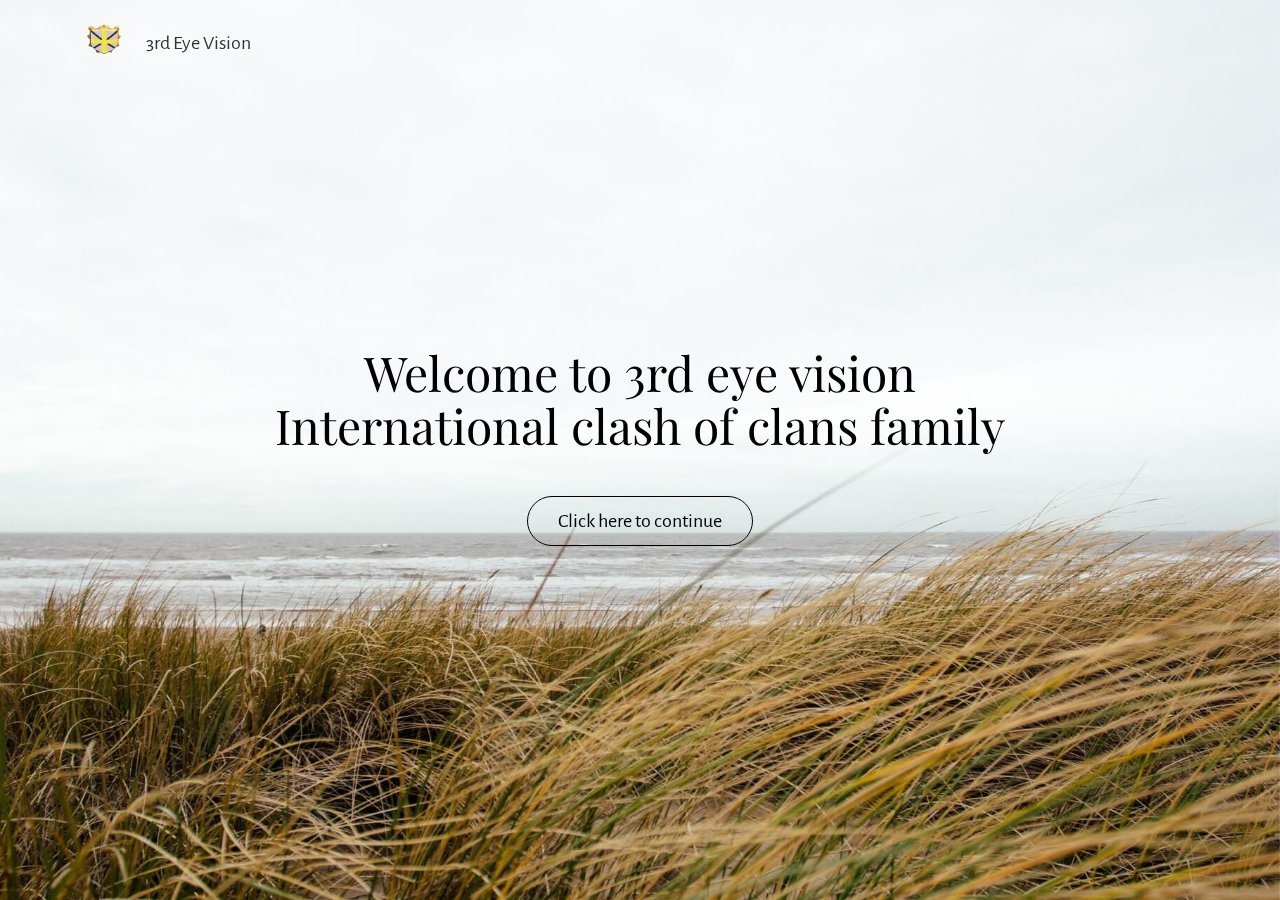
<file: index.html>
<!DOCTYPE html>
<html>
<head>
  <meta charset="UTF-8">
  <meta http-equiv="X-UA-Compatible" content="IE=edge">
  <meta name="viewport" content="width=device-width, initial-scale=1">
  <link rel="shortcut icon" href="assets/images/vision-shield-1-kopio-128x128-66-128x128-13.png" type="image/x-icon">
  <meta name="description" content="">
  <title>Welcome to 3rd Eye Vision</title>
  <link rel="stylesheet" href="https://fonts.googleapis.com/css?family=Playfair+Display:400,700&subset=latin,cyrillic">
  <link rel="stylesheet" href="https://fonts.googleapis.com/css?family=Alegreya+Sans:400,700&subset=latin,vietnamese,latin-ext">
  <link rel="stylesheet" href="assets/tether/tether.min.css">
  <link rel="stylesheet" href="assets/bootstrap/css/bootstrap.min.css">
  <link rel="stylesheet" href="assets/font-awesome/css/font-awesome.min.css">
  <link rel="stylesheet" href="assets/puritym/css/style.css">
  <link rel="stylesheet" href="assets/mobirise/css/mbr-additional.css" type="text/css">
  
  
  
</head>
<body>
<nav class="navbar navbar-light mbr-navbar navbar-fixed-top navbar-transparent" id="ext_menu-0">
    <div class="container">
        <button class="navbar-toggler pull-right hidden-md-up" type="button" data-toggle="collapse" data-target="#exCollapsingNavbar2">
            ☰
        </button>
        <div class="clearfix"></div>
        <div class="collapse navbar-toggleable-sm" id="exCollapsingNavbar2">
            <span class="navbar-logo"><a href="index.html"><img src="assets/images/vision-shield-1-kopio-128x128-66-128x128-13.png" alt="3RD EYE VISION" title="3RD EYE VISION"></a></span>
            <span><a class="navbar-brand" href="index.html">3rd Eye Vision</a></span>

            

            <ul class="nav navbar-nav pull-xs-right"><li class="nav-item"><a class="nav-link" href="https://mobirise.com"></a></li></ul>
        </div>
    </div>
</nav>

<section class="mbr-section mbr-section-full mbr-parallax-background mbr-after-navbar" id="header1-0" style="background-image: url(assets/images/photo-1.jpg);">
    <div class="mbr-table-cell">
        
        <div class="container">
            <div class="row">
                <div class="col-md-8 col-md-offset-2 text-xs-center">

                    <h1 class="mbr-section-title display-1">Welcome to 3rd eye vision<br>International clash of clans family</h1>
                    
                    <div class="mbr-buttons--center"><a class="btn btn-lg btn-secondary-outline" href="mainpage.html">Click here to continue</a> </div>
                </div>
            </div>
        </div>
        
    </div>
</section>


  <script src="assets/web/assets/jquery/jquery.min.js"></script>
  <script src="assets/tether/tether.min.js"></script>
  <script src="assets/bootstrap/js/bootstrap.min.js"></script>
  <script src="assets/smooth-scroll/SmoothScroll.js"></script>
  <script src="assets/jarallax/jarallax.js"></script>
  <script src="assets/puritym/js/script.js"></script>
  
  
</body>
</html>
</file>
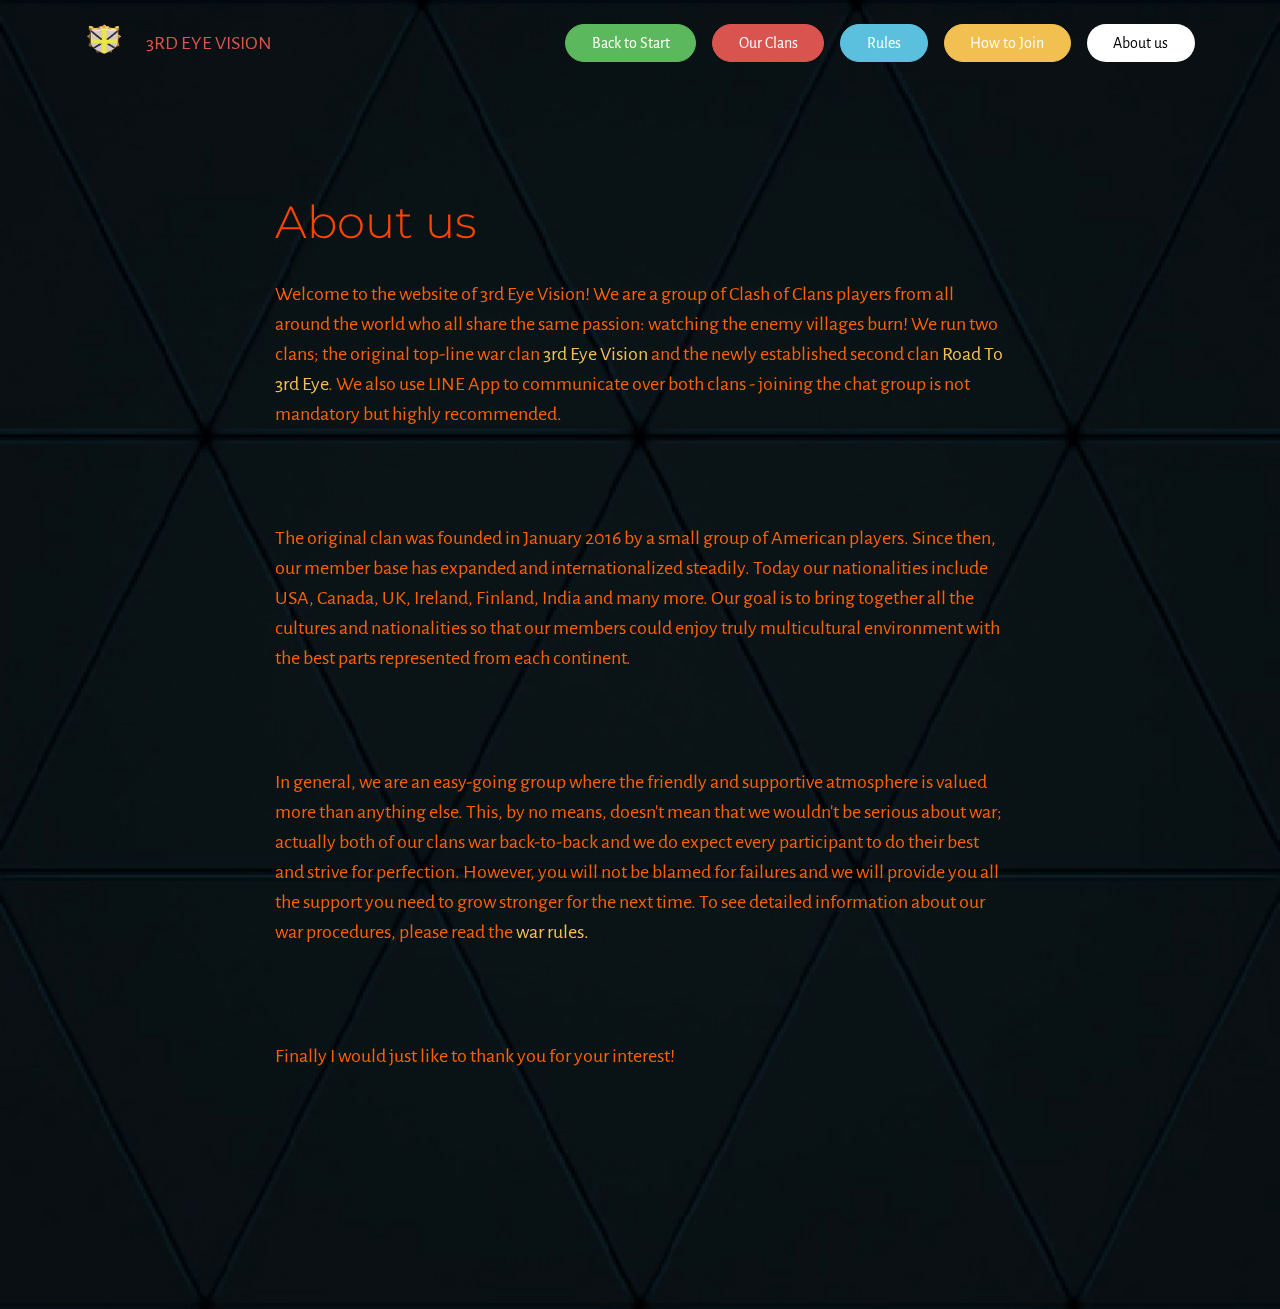
<file: about.html>
<!DOCTYPE html>
<html>
<head>
  <meta charset="UTF-8">
  <meta http-equiv="X-UA-Compatible" content="IE=edge">
  <meta name="viewport" content="width=device-width, initial-scale=1">
  <link rel="shortcut icon" href="assets/images/vision-shield-1-kopio-128x128-66-128x128-13.png" type="image/x-icon">
  <meta name="description" content="">
  <title>About Us</title>
  <link rel="stylesheet" href="https://fonts.googleapis.com/css?family=Playfair+Display:400,700&subset=latin,cyrillic">
  <link rel="stylesheet" href="https://fonts.googleapis.com/css?family=Alegreya+Sans:400,700&subset=latin,vietnamese,latin-ext">
  <link rel="stylesheet" href="assets/tether/tether.min.css">
  <link rel="stylesheet" href="assets/bootstrap/css/bootstrap.min.css">
  <link rel="stylesheet" href="assets/font-awesome/css/font-awesome.min.css">
  <link rel="stylesheet" href="assets/puritym/css/style.css">
  <link rel="stylesheet" href="assets/mobirise/css/mbr-additional.css" type="text/css">
  
  
  
</head>
<body>
<nav class="navbar navbar-light mbr-navbar navbar-fixed-top navbar-transparent" id="menu-0">
    <div class="container">
        <button class="navbar-toggler pull-right hidden-md-up" type="button" data-toggle="collapse" data-target="#exCollapsingNavbar2">
            ☰
        </button>
        <div class="clearfix"></div>
        <div class="collapse navbar-toggleable-sm" id="exCollapsingNavbar2">
            <span class="navbar-logo"><a href="index.html"><img src="assets/images/vision-shield-1-kopio-128x128-66.png" alt="3RD EYE VISION" title="3RD EYE VISION"></a></span>
            <span><a class="navbar-brand text-danger" href="index.html">3RD EYE VISION</a></span>

            <ul class="nav navbar-nav pull-xs-right"><li class="nav-item"><a class="btn btn-success" href="mainpage.html">Back to Start</a></li> <li class="nav-item"><a class="btn btn-danger" href="Ourclans.html">Our Clans</a></li> <li class="nav-item"><a class="btn btn-info" href="war rules.html">Rules</a></li> <li class="nav-item"><a class="btn btn-warning" href="joining.html">How to Join</a></li> <li class="nav-item"><a class="btn btn-white" href="about.html">About us</a></li></ul>

            <ul class="nav navbar-nav pull-xs-right"><li class="nav-item"><a class="nav-link" href="https://mobirise.com"></a></li>  </ul>
        </div>
    </div>
</nav>

<section class="mbr-section mbr-parallax-background mbr-after-navbar" id="msg-box3-0" style="background-image: url(assets/images/mobilewallpaper1-kopio-2000x859-1-2000x859-74.png);">
    
    <div class="container">
        <div class="row text-xs-center">
            <div class="col-sm-8 col-sm-offset-2">
                <h2 class="mbr-section-title display-3">About us</h2>
                

                <div class="lead"><p>Welcome to the website of 3rd Eye Vision! We are a group of Clash of Clans players from all around the world who all share the same passion: watching the enemy villages burn! We run two clans; the original top-line war clan <a href="https://clashofclans.com/clans/clan?clanTag=9C8VL099">3rd Eye Vision</a> and the newly established second clan <a href="https://clashofclans.com/clans/clan?clanTag=R8RRPLG9">Road To 3rd Eye</a>. We also use LINE App to communicate over both clans - joining the chat group is not mandatory but highly recommended.&nbsp;</p><p>​</p><p>The original clan was founded in January 2016 by a small group of American players. Since then, our member base has expanded and internationalized steadily. Today our nationalities include USA, Canada, UK, Ireland, Finland, India and many more. Our goal is to bring together all the cultures and nationalities so that our members could enjoy truly multicultural environment with the best parts represented from each continent.</p><p>​</p><p>In general, we are an easy-going group where the friendly and supportive atmosphere is valued more than anything else. This, by no means, doesn't mean that we wouldn't be serious about war; actually both of our clans war back-to-back and we do expect every participant to do their best and strive for perfection. However, you will not be blamed for failures and we will provide you all the support you need to grow stronger for the next time. To see detailed information about our war procedures, please read the <a href="war rules.html">war rules.</a></p><p>​</p><p>Finally I would just like to thank you for your interest!</p><p><br></p></div>
                
            </div>
        </div>
    </div>
</section>


  <script src="assets/web/assets/jquery/jquery.min.js"></script>
  <script src="assets/tether/tether.min.js"></script>
  <script src="assets/bootstrap/js/bootstrap.min.js"></script>
  <script src="assets/smooth-scroll/SmoothScroll.js"></script>
  <script src="assets/jarallax/jarallax.js"></script>
  <script src="assets/puritym/js/script.js"></script>
  
  
</body>
</html>
</file>
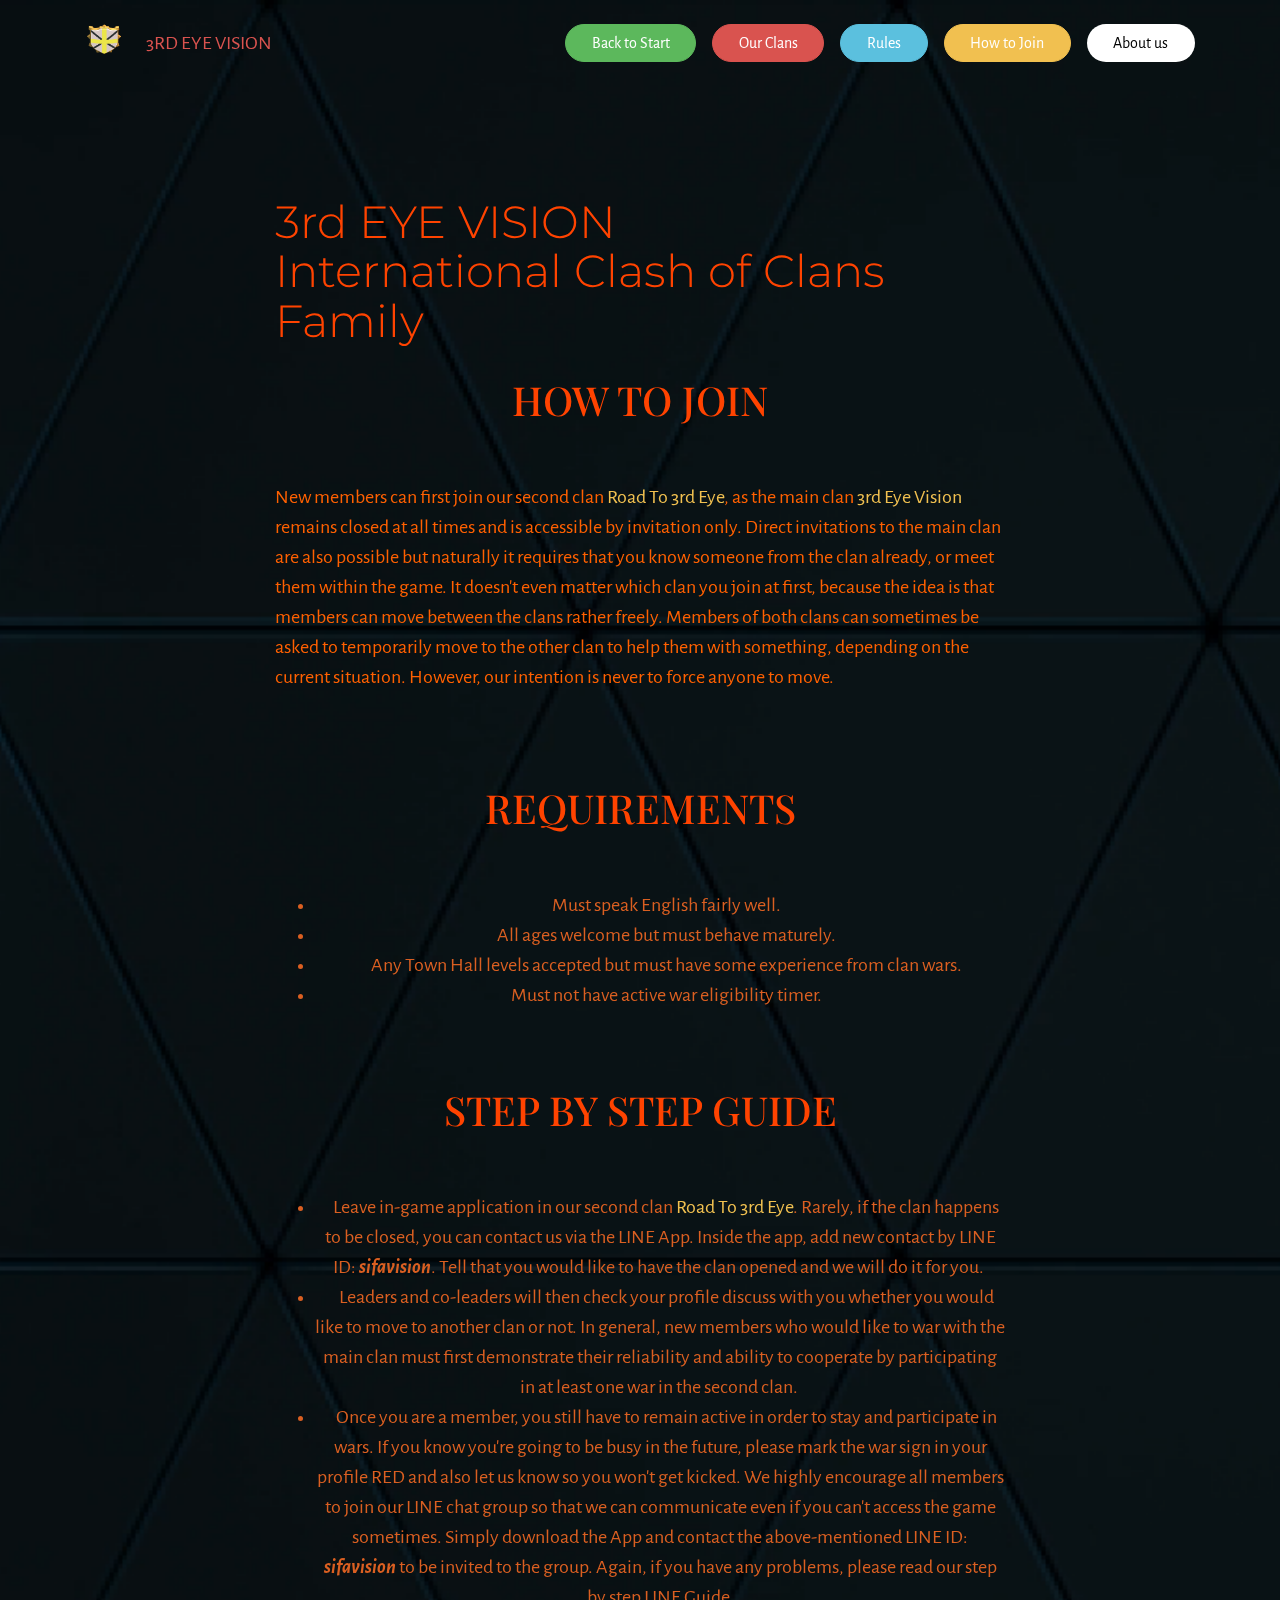
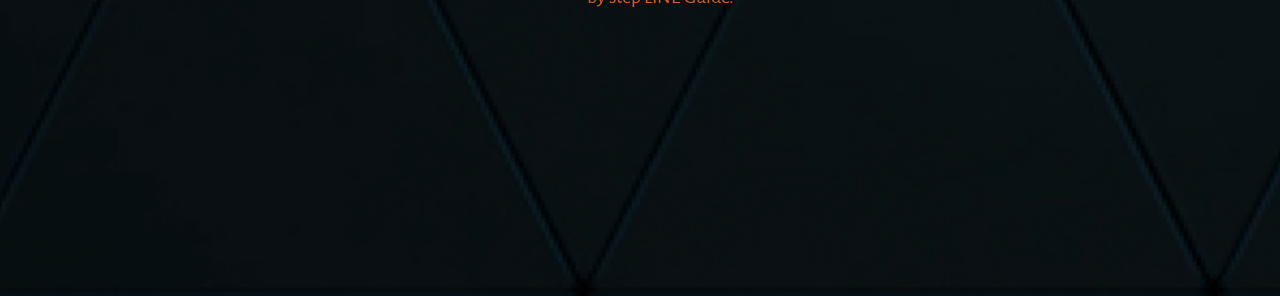
<file: joining.html>
<!DOCTYPE html>
<html>
<head>
  <meta charset="UTF-8">
  <meta http-equiv="X-UA-Compatible" content="IE=edge">
  <meta name="viewport" content="width=device-width, initial-scale=1">
  <link rel="shortcut icon" href="assets/images/vision-shield-1-kopio-128x128-66-128x128-13.png" type="image/x-icon">
  <meta name="description" content="">
  <title>How to join</title>
  <link rel="stylesheet" href="https://fonts.googleapis.com/css?family=Playfair+Display:400,700&subset=latin,cyrillic">
  <link rel="stylesheet" href="https://fonts.googleapis.com/css?family=Alegreya+Sans:400,700&subset=latin,vietnamese,latin-ext">
  <link rel="stylesheet" href="assets/tether/tether.min.css">
  <link rel="stylesheet" href="assets/bootstrap/css/bootstrap.min.css">
  <link rel="stylesheet" href="assets/font-awesome/css/font-awesome.min.css">
  <link rel="stylesheet" href="assets/puritym/css/style.css">
  <link rel="stylesheet" href="assets/mobirise/css/mbr-additional.css" type="text/css">
  
  
  
</head>
<body>
<nav class="navbar navbar-light mbr-navbar navbar-fixed-top navbar-transparent" id="menu-0">
    <div class="container">
        <button class="navbar-toggler pull-right hidden-md-up" type="button" data-toggle="collapse" data-target="#exCollapsingNavbar2">
            ☰
        </button>
        <div class="clearfix"></div>
        <div class="collapse navbar-toggleable-sm" id="exCollapsingNavbar2">
            <span class="navbar-logo"><a href="index.html"><img src="assets/images/vision-shield-1-kopio-128x128-66.png" alt="3RD EYE VISION" title="3RD EYE VISION"></a></span>
            <span><a class="navbar-brand text-danger" href="index.html">3RD EYE VISION</a></span>

            <ul class="nav navbar-nav pull-xs-right"><li class="nav-item"><a class="btn btn-success" href="mainpage.html">Back to Start</a></li> <li class="nav-item"><a class="btn btn-danger" href="Ourclans.html">Our Clans</a></li> <li class="nav-item"><a class="btn btn-info" href="war rules.html">Rules</a></li> <li class="nav-item"><a class="btn btn-warning" href="joining.html">How to Join</a></li> <li class="nav-item"><a class="btn btn-white" href="about.html">About us</a></li></ul>

            <ul class="nav navbar-nav pull-xs-right"><li class="nav-item"><a class="nav-link" href="https://mobirise.com"></a></li>  </ul>
        </div>
    </div>
</nav>

<section class="mbr-section mbr-parallax-background mbr-after-navbar" id="msg-box3-0" style="background-image: url(assets/images/mobilewallpaper2-kopio-2000x879-21.png);">
    
    <div class="container">
        <div class="row text-xs-center">
            <div class="col-sm-8 col-sm-offset-2">
                <h2 class="mbr-section-title display-3">3rd EYE VISION&nbsp;<br>International Clash of Clans Family</h2>
                

                <div class="lead"><h1>HOW TO JOIN</h1><h1><strong><br></strong></h1><p>New members can first join our second clan <a href="https://clashofclans.com/clans/clan?clanTag=R8RRPLG9">Road To 3rd Eye</a>, as the main clan<a href="https://clashofclans.com/clans/clan?clanTag=9C8VL099"> 3rd Eye Vision</a> remains closed at all times and is accessible by invitation only. Direct invitations to the main clan are also possible but naturally it requires that you know someone from the clan already, or meet them within the game. It doesn't even matter which clan you join at first, because the idea is that members can move between the clans rather freely. Members of both clans can sometimes be asked to temporarily move to the other clan to help them with something, depending on the current situation. However, our intention is never to force anyone to move.</p><p>​</p><h1>REQUIREMENTS</h1><h1><br></h1><ul><li>&nbsp; &nbsp; Must speak English fairly well.</li><li>&nbsp; &nbsp; All ages welcome but must behave maturely.</li><li>&nbsp; &nbsp; Any Town Hall levels accepted but must have some experience from clan wars.</li><li>&nbsp; &nbsp; Must not have active war eligibility timer.</li></ul><p><br></p><h1>STEP BY STEP GUIDE</h1><h1><br></h1><ul><li>&nbsp; &nbsp; Leave in-game application in our second clan <a href="https://clashofclans.com/clans/clan?clanTag=R8RRPLG9">Road To 3rd Eye</a>. Rarely, if the clan happens to be closed, you can contact us via the LINE App. Inside the app, add new contact by LINE ID: <em><strong>sifavision</strong></em>. Tell that you would like to have the clan opened and we will do it for you.&nbsp;</li><li>&nbsp; &nbsp; Leaders and co-leaders will then check your profile discuss with you whether you would like to move to another clan or not. In general, new members who would like to war with the main clan must first demonstrate their reliability and ability to cooperate by participating in at least one war in the second clan.&nbsp;</li><li>&nbsp; &nbsp; Once you are a member, you still have to remain active in order to stay and participate in wars. If you know you're going to be busy in the future, please mark the war sign in your profile RED and also let us know so you won't get kicked. We highly encourage all members to join our LINE chat group so that we can communicate even if you can't access the game sometimes. Simply download the App and contact the above-mentioned LINE ID: <strong><em>sifavision</em></strong> to be invited to the group. Again, if you have any problems, please read our step by step LINE Guide.</li></ul><p><br></p><p><br></p></div>
                
            </div>
        </div>
    </div>
</section>


  <script src="assets/web/assets/jquery/jquery.min.js"></script>
  <script src="assets/tether/tether.min.js"></script>
  <script src="assets/bootstrap/js/bootstrap.min.js"></script>
  <script src="assets/smooth-scroll/SmoothScroll.js"></script>
  <script src="assets/jarallax/jarallax.js"></script>
  <script src="assets/puritym/js/script.js"></script>
  
  
</body>
</html>
</file>
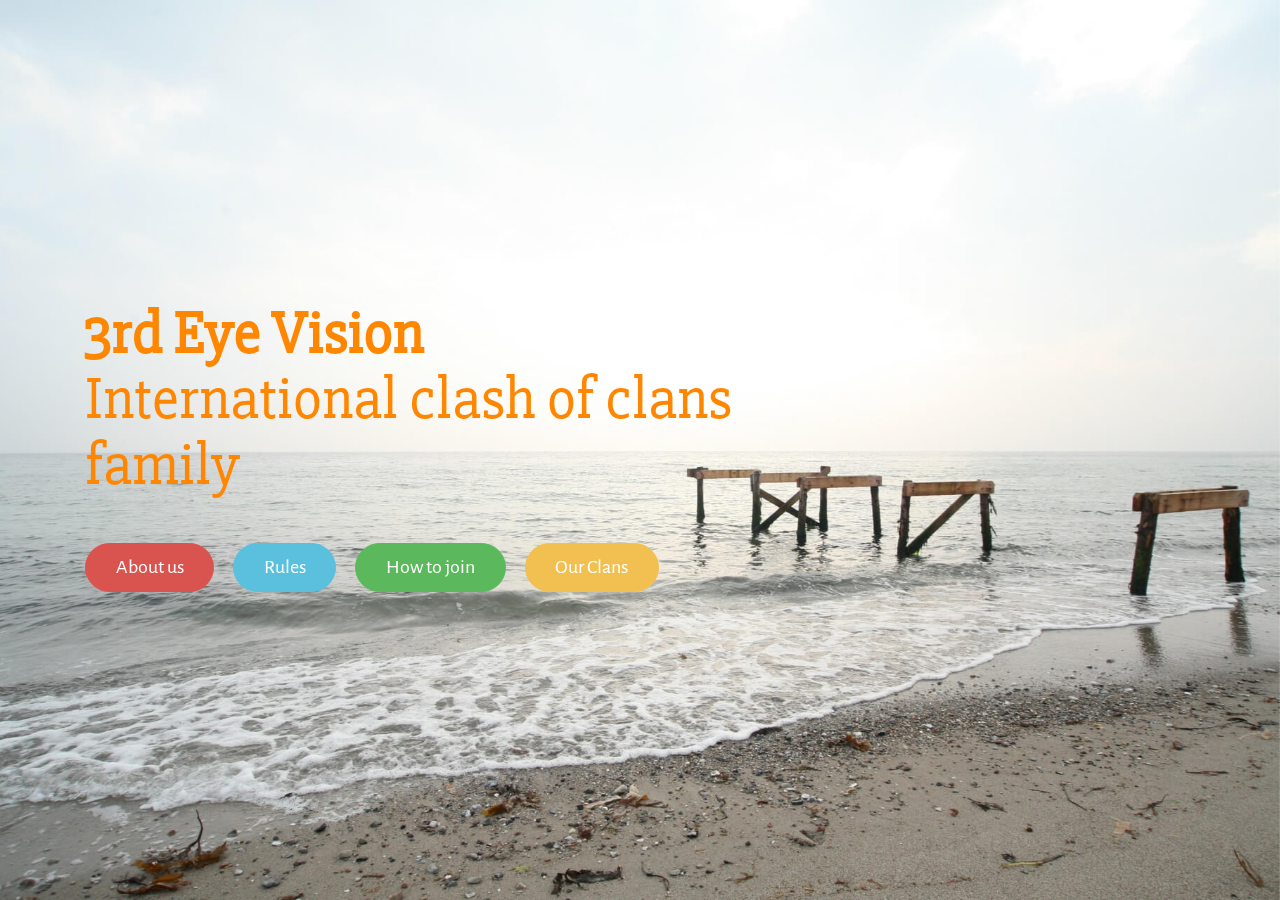
<file: mainpage.html>
<!DOCTYPE html>
<html>
<head>
  <meta charset="UTF-8">
  <meta http-equiv="X-UA-Compatible" content="IE=edge">
  <meta name="viewport" content="width=device-width, initial-scale=1">
  <link rel="shortcut icon" href="assets/images/vision-shield-1-kopio-128x128-66-128x128-13.png" type="image/x-icon">
  <meta name="description" content="">
  <title>Home</title>
  <link rel="stylesheet" href="https://fonts.googleapis.com/css?family=Playfair+Display:400,700&subset=latin,cyrillic">
  <link rel="stylesheet" href="https://fonts.googleapis.com/css?family=Alegreya+Sans:400,700&subset=latin,vietnamese,latin-ext">
  <link rel="stylesheet" href="assets/tether/tether.min.css">
  <link rel="stylesheet" href="assets/bootstrap/css/bootstrap.min.css">
  <link rel="stylesheet" href="assets/font-awesome/css/font-awesome.min.css">
  <link rel="stylesheet" href="assets/puritym/css/style.css">
  <link rel="stylesheet" href="assets/mobirise/css/mbr-additional.css" type="text/css">
  
  
  
</head>
<body>
<section class="mbr-section mbr-section-full mbr-parallax-background" id="header4-0" style="background-image: url(assets/images/photo-2.jpg);">
    <div class="mbr-table-cell">
        
        <div class="container">
            <div class="row">
                <div class="col-md-8">

                    <h1 class="mbr-section-title display-1"><strong>3rd Eye Vision</strong><br>International clash of clans family</h1>
                    
                    <div class="mbr-buttons--left"><a class="btn btn-lg btn-danger" href="about.html">About us</a> <a class="btn btn-lg btn-info" href="war rules.html">Rules</a> <a class="btn btn-lg btn-success" href="joining.html">How to join</a> <a class="btn btn-lg btn-warning" href="Ourclans.html">Our Clans</a>  </div>
                </div>
            </div>
        </div>
        
    </div>
</section>


  <script src="assets/web/assets/jquery/jquery.min.js"></script>
  <script src="assets/tether/tether.min.js"></script>
  <script src="assets/bootstrap/js/bootstrap.min.js"></script>
  <script src="assets/smooth-scroll/SmoothScroll.js"></script>
  <script src="assets/jarallax/jarallax.js"></script>
  <script src="assets/puritym/js/script.js"></script>
  
  
</body>
</html>
</file>
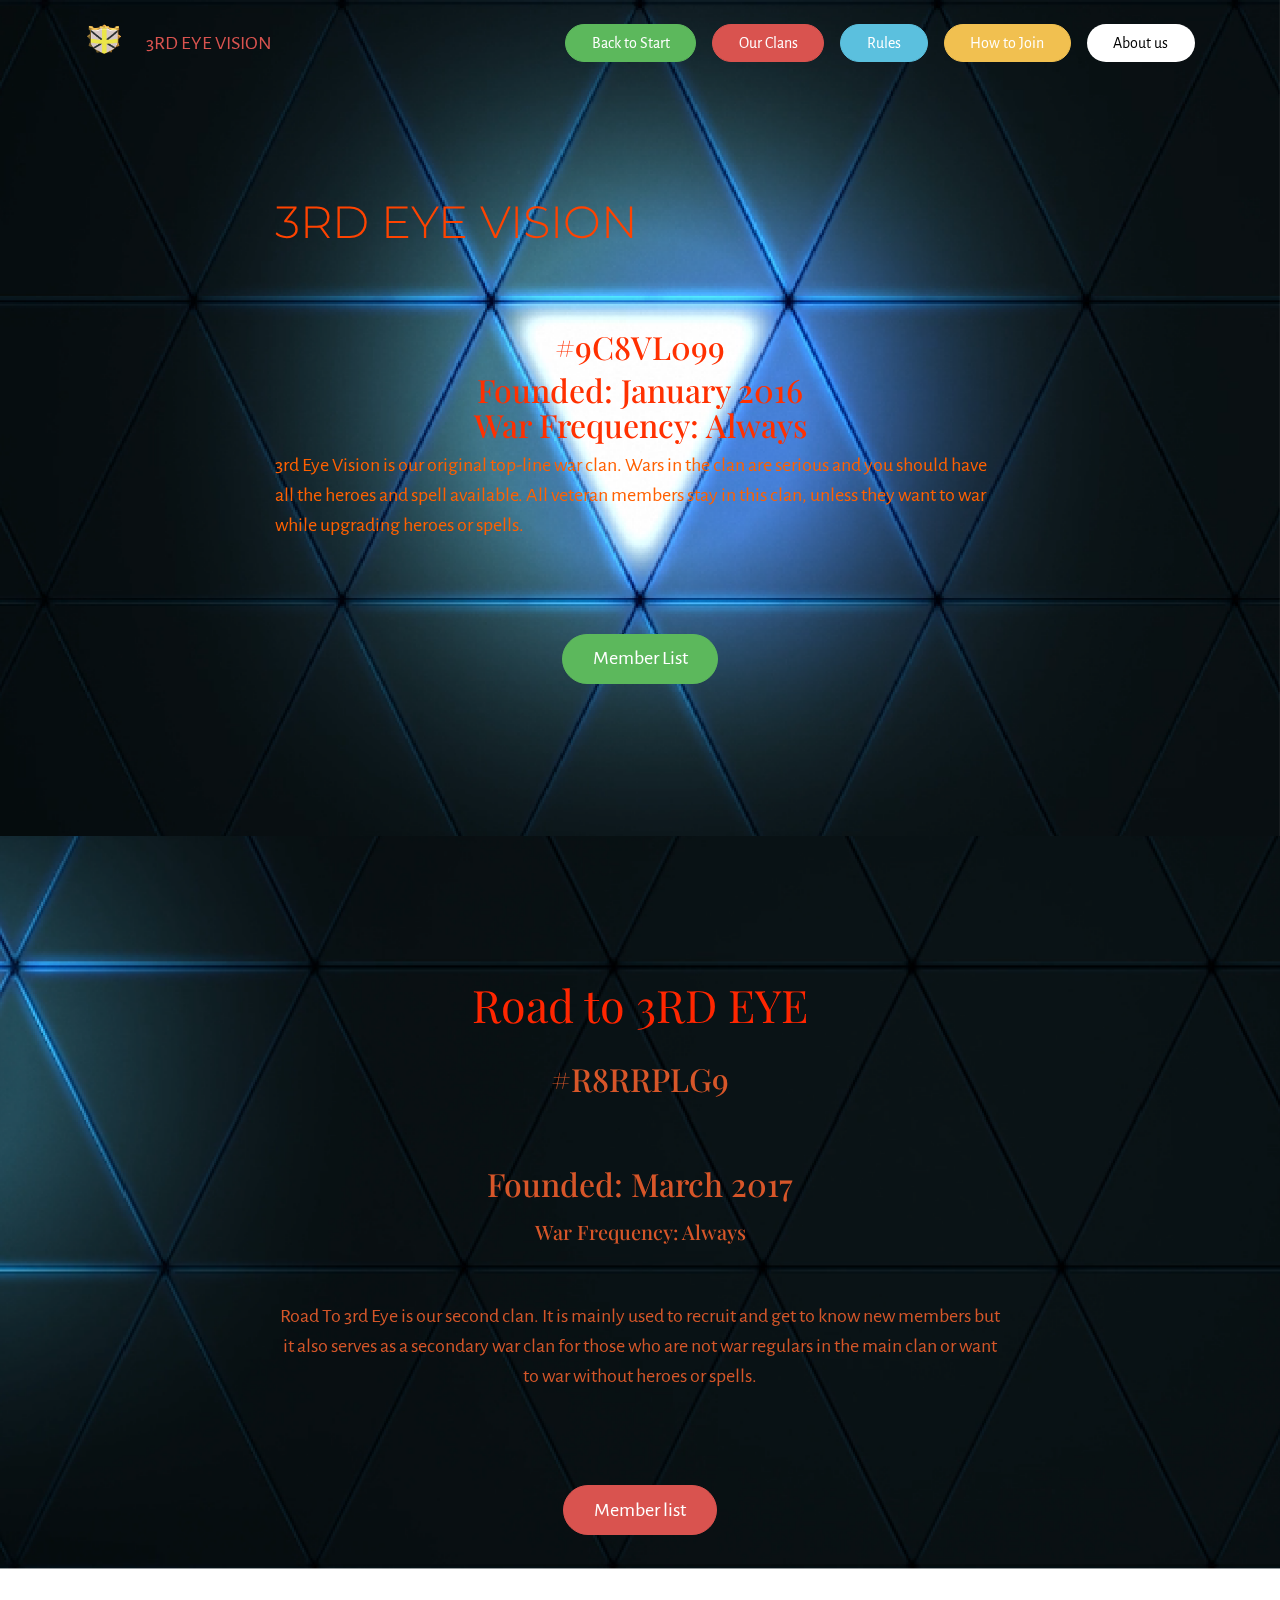
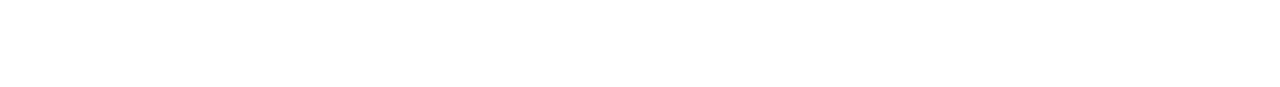
<file: Ourclans.html>
<!DOCTYPE html>
<html>
<head>
  <meta charset="UTF-8">
  <meta http-equiv="X-UA-Compatible" content="IE=edge">
  <meta name="viewport" content="width=device-width, initial-scale=1">
  <link rel="shortcut icon" href="assets/images/vision-shield-1-kopio-128x128-66-128x128-13.png" type="image/x-icon">
  <meta name="description" content="">
  <title>Our Clans</title>
  <link rel="stylesheet" href="https://fonts.googleapis.com/css?family=Playfair+Display:400,700&subset=latin,cyrillic">
  <link rel="stylesheet" href="https://fonts.googleapis.com/css?family=Alegreya+Sans:400,700&subset=latin,vietnamese,latin-ext">
  <link rel="stylesheet" href="assets/tether/tether.min.css">
  <link rel="stylesheet" href="assets/bootstrap/css/bootstrap.min.css">
  <link rel="stylesheet" href="assets/font-awesome/css/font-awesome.min.css">
  <link rel="stylesheet" href="assets/puritym/css/style.css">
  <link rel="stylesheet" href="assets/mobirise/css/mbr-additional.css" type="text/css">
  
  
  
</head>
<body>
<nav class="navbar navbar-light mbr-navbar navbar-fixed-top navbar-transparent" id="menu-0">
    <div class="container">
        <button class="navbar-toggler pull-right hidden-md-up" type="button" data-toggle="collapse" data-target="#exCollapsingNavbar2">
            ☰
        </button>
        <div class="clearfix"></div>
        <div class="collapse navbar-toggleable-sm" id="exCollapsingNavbar2">
            <span class="navbar-logo"><a href="index.html"><img src="assets/images/vision-shield-1-kopio-128x128-66.png" alt="3RD EYE VISION" title="3RD EYE VISION"></a></span>
            <span><a class="navbar-brand text-danger" href="index.html">3RD EYE VISION</a></span>

            <ul class="nav navbar-nav pull-xs-right"><li class="nav-item"><a class="btn btn-success" href="mainpage.html">Back to Start</a></li> <li class="nav-item"><a class="btn btn-danger" href="Ourclans.html">Our Clans</a></li> <li class="nav-item"><a class="btn btn-info" href="war rules.html">Rules</a></li> <li class="nav-item"><a class="btn btn-warning" href="joining.html">How to Join</a></li> <li class="nav-item"><a class="btn btn-white" href="about.html">About us</a></li></ul>

            <ul class="nav navbar-nav pull-xs-right"><li class="nav-item"><a class="nav-link" href="https://mobirise.com"></a></li>  </ul>
        </div>
    </div>
</nav>

<section class="mbr-section mbr-parallax-background mbr-after-navbar" id="msg-box3-0" style="background-image: url(assets/images/mobilewallpaper3-kopio-2000x1004-6-2000x1004-64.png);">
    
    <div class="container">
        <div class="row text-xs-center">
            <div class="col-sm-8 col-sm-offset-2">
                <h2 class="mbr-section-title display-3">3RD EYE VISION&nbsp;<br><br></h2>
                

                <div class="lead"><h2>#9C8VL099</h2><h2>Founded: January 2016<br>War Frequency: Always</h2><p>3rd Eye Vision is our original top-line war clan. Wars in the clan are serious and you should have all the heroes and spell available. All veteran members stay in this clan, unless they want to war while upgrading heroes or spells.</p><p><br></p></div>
                <div><a class="btn btn-lg btn-success" href="https://clashofclans.com/clans/clan?clanTag=9C8VL099">Member List</a></div>
            </div>
        </div>
    </div>
</section>

<section class="mbr-section mbr-parallax-background" id="msg-box3-1" style="background-image: url(assets/images/mobilewallpaper2-kopio-2000x879-76-2000x879-92.png);">
    
    <div class="container">
        <div class="row text-xs-center">
            <div class="col-sm-8 col-sm-offset-2">
                <h2 class="mbr-section-title display-3">Road to 3RD EYE</h2>
                

                <div class="lead"><h2>#R8RRPLG9</h2><p><br></p><h2>Founded: March 2017</h2><h2><span style="font-size: 1.25rem; line-height: 1.5; color: inherit;">War Frequency: Always</span></h2><h2><span style="font-size: 1.25rem; line-height: 1.5; color: inherit;"><br></span></h2><p>Road To 3rd Eye is our second clan.&nbsp;<span style="font-size: 1.25rem; line-height: 1.5;">It is mainly used to recruit and get to know new members but it also serves as a secondary war clan for those who are not war regulars in the main clan or want to war without heroes or spells.</span></p><p><br></p></div>
                <div><a class="btn btn-lg btn-danger" href="https://clashofclans.com/clans/clan?clanTag=R8RRPLG9">Member list</a></div>
            </div>
        </div>
    </div>
</section>


  <script src="assets/web/assets/jquery/jquery.min.js"></script>
  <script src="assets/tether/tether.min.js"></script>
  <script src="assets/bootstrap/js/bootstrap.min.js"></script>
  <script src="assets/smooth-scroll/SmoothScroll.js"></script>
  <script src="assets/jarallax/jarallax.js"></script>
  <script src="assets/puritym/js/script.js"></script>
  
  
</body>
</html>
</file>
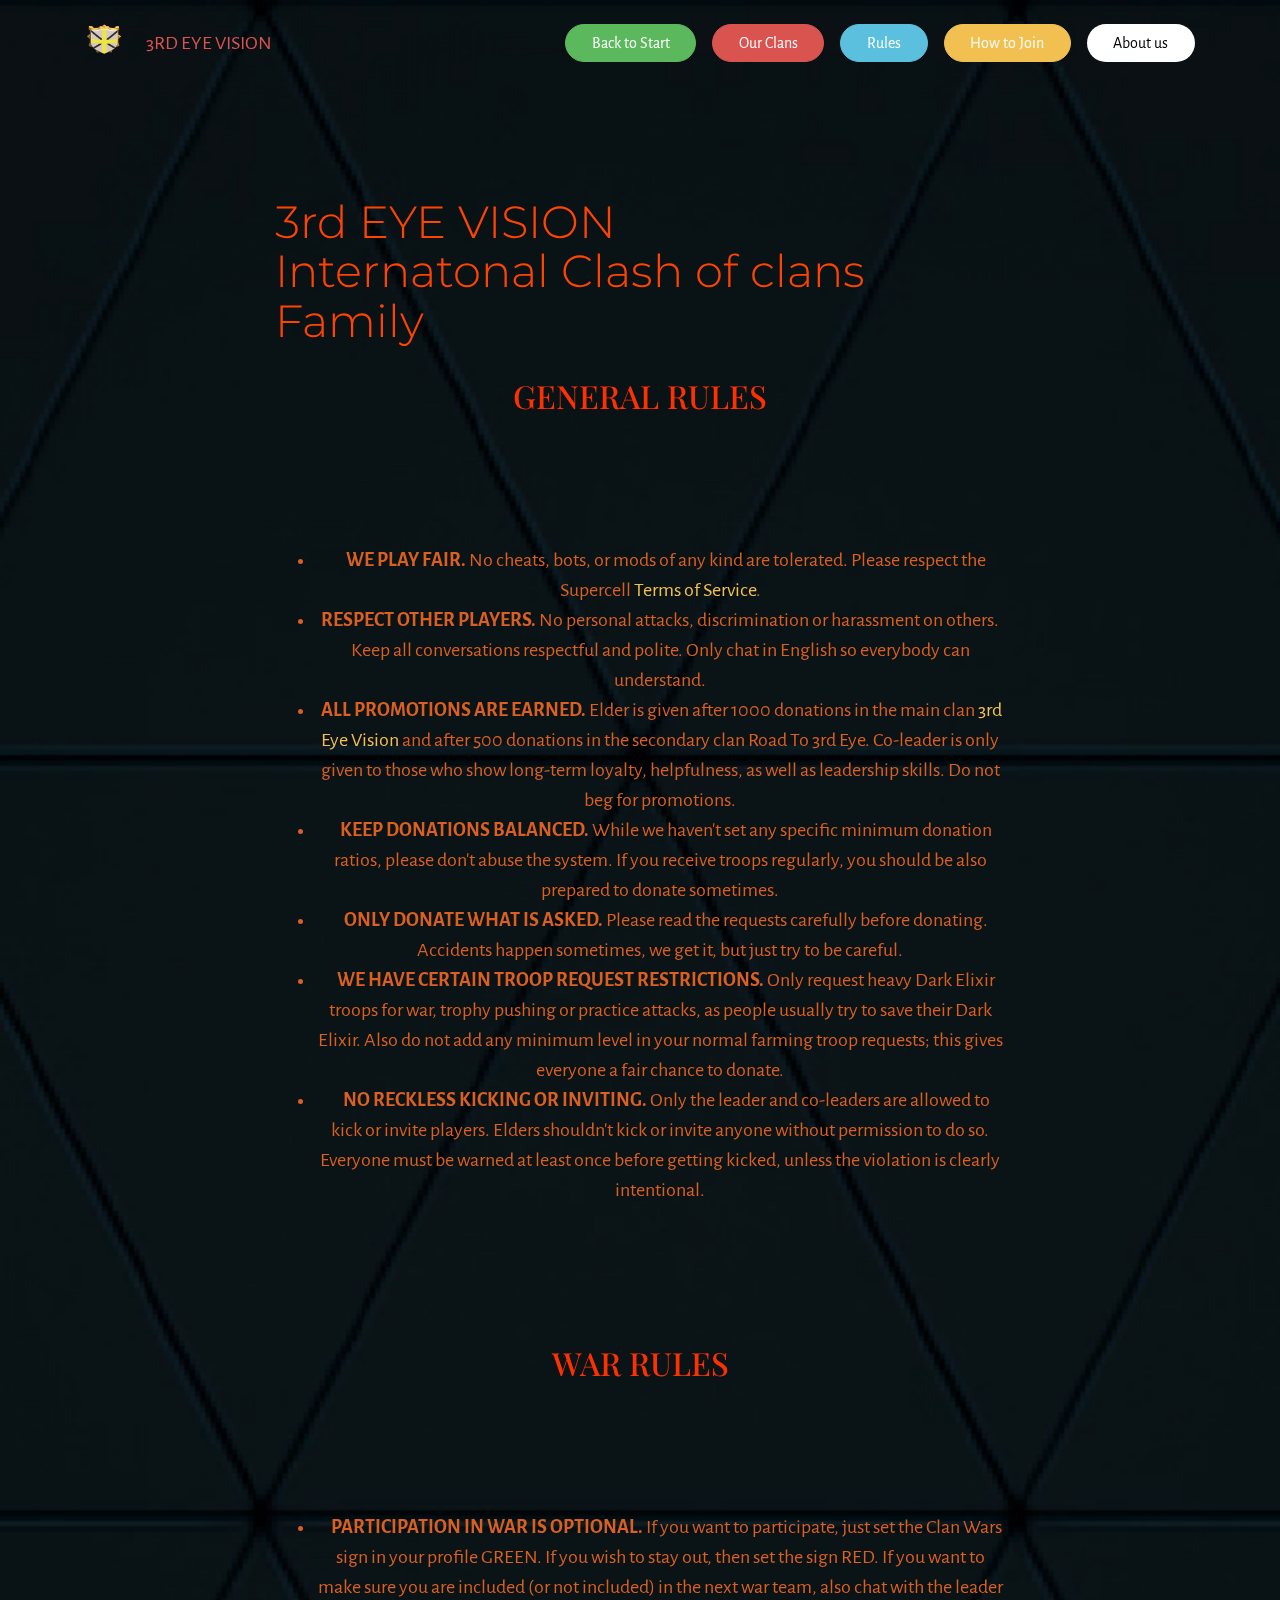
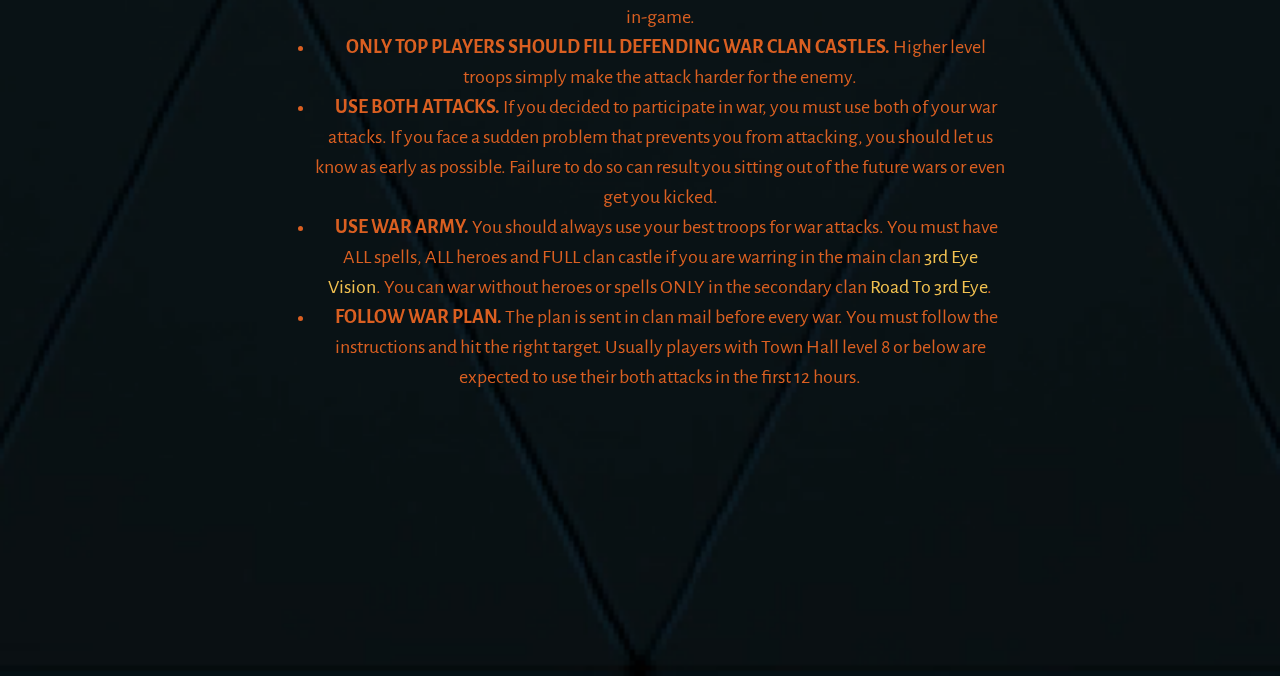
<file: war rules.html>
<!DOCTYPE html>
<html>
<head>
  <meta charset="UTF-8">
  <meta http-equiv="X-UA-Compatible" content="IE=edge">
  <meta name="viewport" content="width=device-width, initial-scale=1">
  <link rel="shortcut icon" href="assets/images/vision-shield-1-kopio-128x128-66-128x128-13.png" type="image/x-icon">
  <meta name="description" content="">
  <title>War Rules</title>
  <link rel="stylesheet" href="https://fonts.googleapis.com/css?family=Playfair+Display:400,700&subset=latin,cyrillic">
  <link rel="stylesheet" href="https://fonts.googleapis.com/css?family=Alegreya+Sans:400,700&subset=latin,vietnamese,latin-ext">
  <link rel="stylesheet" href="assets/tether/tether.min.css">
  <link rel="stylesheet" href="assets/bootstrap/css/bootstrap.min.css">
  <link rel="stylesheet" href="assets/font-awesome/css/font-awesome.min.css">
  <link rel="stylesheet" href="assets/puritym/css/style.css">
  <link rel="stylesheet" href="assets/mobirise/css/mbr-additional.css" type="text/css">
  
  
  
</head>
<body>
<nav class="navbar navbar-light mbr-navbar navbar-fixed-top navbar-transparent" id="menu-0">
    <div class="container">
        <button class="navbar-toggler pull-right hidden-md-up" type="button" data-toggle="collapse" data-target="#exCollapsingNavbar2">
            ☰
        </button>
        <div class="clearfix"></div>
        <div class="collapse navbar-toggleable-sm" id="exCollapsingNavbar2">
            <span class="navbar-logo"><a href="index.html"><img src="assets/images/vision-shield-1-kopio-128x128-66.png" alt="3RD EYE VISION" title="3RD EYE VISION"></a></span>
            <span><a class="navbar-brand text-danger" href="index.html">3RD EYE VISION</a></span>

            <ul class="nav navbar-nav pull-xs-right"><li class="nav-item"><a class="btn btn-success" href="mainpage.html">Back to Start</a></li> <li class="nav-item"><a class="btn btn-danger" href="Ourclans.html">Our Clans</a></li> <li class="nav-item"><a class="btn btn-info" href="war rules.html">Rules</a></li> <li class="nav-item"><a class="btn btn-warning" href="joining.html">How to Join</a></li> <li class="nav-item"><a class="btn btn-white" href="about.html">About us</a></li></ul>

            <ul class="nav navbar-nav pull-xs-right"><li class="nav-item"><a class="nav-link" href="https://mobirise.com"></a></li>  </ul>
        </div>
    </div>
</nav>

<section class="mbr-section mbr-parallax-background mbr-after-navbar" id="msg-box3-0" style="background-image: url(assets/images/mobilewallpaper1-kopio-2000x859-1.png);">
    
    <div class="container">
        <div class="row text-xs-center">
            <div class="col-sm-8 col-sm-offset-2">
                <h2 class="mbr-section-title display-3">3rd EYE VISION<br>Internatonal Clash of clans Family</h2>
                

                <div class="lead"><h2>GENERAL RULES</h2><p>​</p><p><br></p><ul><li>&nbsp; &nbsp; <strong>WE PLAY FAIR.</strong> No cheats, bots, or mods of any kind are tolerated. Please respect the Supercell <a href="http://supercell.com/en/terms-of-service/" target="_blank">Terms of Service</a>.</li><li><span style="font-size: 1.25rem; line-height: 1.5;"><strong>RESPECT OTHER PLAYERS.</strong> No personal attacks, discrimination or harassment on others. Keep all conversations respectful and polite. Only chat in English so everybody can understand.</span><br></li><li><span style="font-size: 1.25rem; line-height: 1.5;">&nbsp;<strong>ALL PROMOTIONS ARE EARNED.</strong> Elder is given after 1000 donations in the main clan <a href="https://clashofclans.com/clans/clan?clanTag=9C8VL099">3rd Eye Vision</a> and after 500 donations in the secondary clan Road To 3rd Eye. Co-leader is only given to those who show long-term loyalty, helpfulness, as well as leadership skills. Do not beg for promotions.</span></li><li>&nbsp; &nbsp; <strong>KEEP DONATIONS BALANCED.</strong> While we haven't set any specific minimum donation ratios, please don't abuse the system. If you receive troops regularly, you should be also prepared to donate sometimes.</li><li>&nbsp; &nbsp; <strong>ONLY DONATE WHAT IS ASKED. </strong>Please read the requests carefully before donating. Accidents happen sometimes, we get it, but just try to be careful.</li><li>&nbsp; <strong>&nbsp; WE HAVE CERTAIN TROOP REQUEST RESTRICTIONS. </strong>Only request heavy Dark Elixir troops for war, trophy pushing or practice attacks, as people usually try to save their Dark Elixir. Also do not add any minimum level in your normal farming troop requests; this gives everyone a fair chance to donate.</li><li>&nbsp; &nbsp;<strong> NO RECKLESS KICKING OR INVITING.</strong> Only the leader and co-leaders are allowed to kick or invite players. Elders shouldn't kick or invite anyone without permission to do so. Everyone must be warned at least once before getting kicked, unless the violation is clearly intentional.</li></ul><p><br></p><p>​</p><h2>WAR RULES</h2><p>​</p><p><br></p><ul><li>&nbsp; &nbsp; <strong>PARTICIPATION IN WAR IS OPTIONAL.</strong> If you want to participate, just set the Clan Wars sign in your profile GREEN. If you wish to stay out, then set the sign RED. If you want to make sure you are included (or not included) in the next war team, also chat with the leader in-game.</li><li>&nbsp; &nbsp; <strong>ONLY TOP PLAYERS SHOULD FILL DEFENDING WAR CLAN CASTLES. </strong>Higher level troops simply make the attack harder for the enemy.</li><li>&nbsp;<strong> &nbsp; USE BOTH ATTACKS. </strong>If you decided to participate in war, you must use both of your war attacks. If you face a sudden problem that prevents you from attacking, you should let us know as early as possible. Failure to do so can result you sitting out of the future wars or even get you kicked.</li><li>&nbsp; &nbsp; <strong>USE WAR ARMY.</strong> You should always use your best troops for war attacks. You must have ALL spells, ALL heroes and FULL clan castle if you are warring in the main clan <a href="https://clashofclans.com/clans/clan?clanTag=9C8VL099">3rd Eye Vision</a>. You can war without heroes or spells ONLY in the secondary clan <a href="https://clashofclans.com/clans/clan?clanTag=R8RRPLG9">Road To 3rd Eye</a>.</li><li>&nbsp; &nbsp;<strong> FOLLOW WAR PLAN.</strong> The plan is sent in clan mail before every war. You must follow the instructions and hit the right target. Usually players with Town Hall level 8 or below are expected to use their both attacks in the first 12 hours.</li></ul><p><br></p><p><br></p></div>
                
            </div>
        </div>
    </div>
</section>


  <script src="assets/web/assets/jquery/jquery.min.js"></script>
  <script src="assets/tether/tether.min.js"></script>
  <script src="assets/bootstrap/js/bootstrap.min.js"></script>
  <script src="assets/smooth-scroll/SmoothScroll.js"></script>
  <script src="assets/jarallax/jarallax.js"></script>
  <script src="assets/puritym/js/script.js"></script>
  
  
</body>
</html>
</file>
<file: assets/mobirise/css/mbr-additional.css>
@import url(https://fonts.googleapis.com/css?family=Slabo+27px);
@import url(https://fonts.googleapis.com/css?family=Lora:400,700);
@import url(https://fonts.googleapis.com/css?family=Montserrat:400,700);
#ext_menu-0 .navbar-toggler {
  color: #000;
}
#header1-0 H1 {
  font-size: 48px;
}


#header4-0 H1 {
  font-size: 60px;
  color: #ff8600;
  font-family: 'Slabo 27px', serif;
}
#header4-0 B {
  font-family: 'Lora', serif;
}
#menu-0 .navbar-toggler {
  color: #000;
}
#msg-box3-0 .mbr-header .mbr-header__text {
  text-align: center;
}
#msg-box3-0 .mbr-header .mbr-header__subtext {
  text-align: center;
}
#msg-box3-0 .mbr-section-title {
  text-align: left;
  color: #ff2600;
}
#msg-box3-0 .lead P {
  text-align: left;
  color: #cc5d2d;
}
#msg-box3-0 .lead H2 {
  text-align: left;
  color: #ff3000;
}
#msg-box3-1 .mbr-header .mbr-header__text {
  text-align: center;
}
#msg-box3-1 .mbr-header .mbr-header__subtext {
  text-align: center;
}
#msg-box3-1 .mbr-section-title {
  text-align: center;
  color: #ff2600;
}
#msg-box3-1 .lead H2 {
  text-align: center;
  color: #d75629;
}
#msg-box3-1 .lead P {
  text-align: center;
  color: #d45629;
}
#menu-0 .navbar-toggler {
  color: #000;
}
#msg-box3-0 .mbr-header .mbr-header__text {
  text-align: center;
}
#msg-box3-0 .mbr-header .mbr-header__subtext {
  text-align: center;
}
#msg-box3-0 .mbr-section-title {
  color: #ed300f;
}
#msg-box3-0 .lead P {
  color: #f16410;
}
#menu-0 .navbar-toggler {
  color: #000;
}
#msg-box3-0 .mbr-header .mbr-header__text {
  text-align: center;
}
#msg-box3-0 .mbr-header .mbr-header__subtext {
  text-align: center;
}
#msg-box3-0 .lead H2 {
  text-align: center;
  color: #ff3000;
}
#msg-box3-0 .mbr-section-title {
  color: #ff4300;
}
#msg-box3-0 .lead UL {
  color: #ff5600;
}

#menu-0 .navbar-toggler {
  color: #000;
}
#msg-box3-0 .mbr-header .mbr-header__text {
  text-align: center;
}
#msg-box3-0 .mbr-header .mbr-header__subtext {
  text-align: center;
}
#msg-box3-0 .mbr-section-title {
  font-family: 'Montserrat', sans-serif;
  color: #ff4300;
}
#msg-box3-0 .lead P {
  color: #ff6000;
}
#msg-box3-0 .lead H1 {
  color: #ff4300;
}
#msg-box3-0 .lead UL {
  color: #da5f21;
}
</file>
<file: assets/puritym/css/style.css>
/**
 * BOOTSTRAP CUSTOM
 */
.container {
  position: relative; }

.btn {
  margin-bottom: 0.5rem; }
  .btn + .btn {
    margin-left: 1rem; }

.btn-white {
  background: #fff;
  color: inherit; }

.btn-black {
  background: #000;
  color: #fff; }

.btn-social,
.btn-social:hover,
.btn-social:active,
.btn-social:focus {
  color: #fff; }

.display-1 {
  font-size: 4.3rem;
  margin-top: 3.9rem;
  margin-bottom: 2.8rem; }

.display-2 {
  font-size: 3.5rem;
  margin-top: 3.5rem;
  margin-bottom: 2.5rem; }

.display-3 {
  font-size: 2.8rem;
  margin-top: 3.2rem;
  margin-bottom: 2rem; }

.display-4 {
  font-size: 2.3rem;
  margin-top: 2.3rem;
  margin-bottom: 1.8rem; }

p.lead,
.lead p {
  margin-bottom: 2rem; }

.card .card-img-top {
  width: 100%; }

.card-block {
  background-color: #fff; }

@media (min-width: 768px) {
  .col-md-4:nth-of-type(3n+1) {
    clear: left; } }
.row.no-gutter {
  margin-left: 0;
  margin-right: 0; }

.row.no-gutter > [class*=col-]:not(:first-child),
.row.no-gutter > [class*=col-]:not(:last-child) {
  padding-right: 0;
  padding-left: 0; }

blockquote {
  padding: .5rem 1rem;
  margin: 0 0 1rem;
  margin-bottom: 1rem;
  font-size: 1.25rem;
  border-left: .25rem solid #f1c050; }

/**
 * TYPOGRAPHY
 */
body {
  font-family: "Alegreya Sans", sans-serif; }

h1, h2, h3, h4, h5, h6,
.h1, .h2, .h3, .h4, .h5, .h6,
.display-1, .display-2, .display-3, .display-4 {
  font-family: "Playfair Display", sans-serif; }

/**
 * SECTIONS
 */
.mbr-section {
  position: relative;
  padding-top: 9rem;
  padding-bottom: 9rem;
  background-position: 50% 50%;
  background-repeat: no-repeat;
  background-size: cover; }

.mbr-section-full {
  display: table;
  width: 100%;
  height: 100vh;
  padding-top: 0;
  padding-bottom: 0; }

.mbr-section-small {
  padding-top: 4.5rem;
  padding-bottom: 4.5rem; }

.mbr-section-nopadding {
  padding-top: 0;
  padding-bottom: 0; }

.mbr-section-title {
  margin-top: 0; }

.mbr-table {
  display: table; }

.mbr-table-cell {
  position: relative;
  display: table-cell;
  vertical-align: middle;
  padding-top: 9rem;
  padding-bottom: 9rem; }

.mbr-inner-padding {
  padding: 4rem; }

/* footer */
.mbr-footer {
  color: #fff; }
  .mbr-footer .mbr-google-map {
    height: 300px; }
  .mbr-footer .form-control {
    color: #fff;
    background-color: #26272c;
    border-color: #1b1c20; }
  .mbr-footer ul {
    list-style-type: none;
    padding: 0; }
    .mbr-footer ul li {
      position: relative;
      padding-left: 1.2rem; }
      .mbr-footer ul li:before {
        content: '';
        position: absolute;
        margin-left: -1.2rem;
        width: 10px;
        height: 1px;
        top: 50%;
        background-color: #fff; }

footer.mbr-footer {
  padding-top: 3rem;
  padding-bottom: 2rem; }

/**
 * NAVBAR
 */
.mbr-navbar {
  position: absolute;
  top: 0;
  right: 0;
  left: 0;
  padding: 1.5rem 1rem;
  background-color: #fff;
  z-index: 1030; }
  .mbr-navbar.navbar-fixed-top {
    position: fixed; }
  .mbr-navbar.navbar-transparent {
    background-color: transparent; }
  .mbr-navbar .navbar-logo {
    margin-right: 1.5rem;
    float: left; }
  .mbr-navbar .navbar-logo,
  .mbr-navbar .navbar-logo img {
    height: 37px; }
  .mbr-navbar .navbar-brand {
    margin-right: 1.5rem; }
  .mbr-navbar .navbar-divider,
  .mbr-navbar .navbar-nav .nav-item + .nav-item,
  .mbr-navbar .navbar-nav .nav-link + .nav-link {
    margin-left: 1rem; }
  .mbr-navbar .navbar-nav + .navbar-nav {
    margin-right: 20px; }

/**
 * HELPERS
 */
/* Colors */
.text-white {
  color: #fff !important; }

.text-black {
  color: #000 !important; }

/**
 * Mobirise Classes
 */
.mbr-after-navbar:before {
  content: "";
  display: block;
  height: 54px; }

.mbr-section__container--first {
  padding-bottom: 1rem; }

.mbr-section__container--middle {
  padding-top: 1rem;
  padding-bottom: 1rem; }

.mbr-section__container--last {
  padding-top: 1rem; }

.mbr-overlay,
.mbr-background-video,
.mbr-background-video-preview {
  position: absolute;
  bottom: 0;
  left: 0;
  right: 0;
  top: 0; }

.mbr-overlay {
  background-color: #fff;
  opacity: 0.5;
  z-index: 1; }
  .mbr-overlay ~ * {
    z-index: 2; }

.mbr-background-video-preview {
  z-index: 0 !important; }

.mbr-figure {
  display: block;
  overflow: hidden;
  position: relative;
  width: 100%;
  margin: 0; }
  .mbr-figure img, .mbr-figure iframe {
    display: block;
    width: 100%; }
  .mbr-figure .mbr-figure-caption {
    width: 100%;
    padding: 1.5rem 0;
    background-color: #FFF8E0; }
  .mbr-figure .mbr-figure-caption-over {
    position: absolute;
    bottom: 0;
    background-color: rgba(255, 255, 255, 0.5); }

.mbr-google-map {
  height: 400px; }

.mbr-arrow {
  position: absolute;
  text-align: center;
  font-size: 35px;
  bottom: 71px;
  left: 50%;
  width: 30px;
  margin-left: -15px;
  line-height: 1px;
  padding: 0 20px;
  -webkit-animation: floating-arrow 1.6s infinite ease-in-out 0s;
  -o-animation: floating-arrow 1.6s infinite ease-in-out 0s;
  animation: floating-arrow 1.6s infinite ease-in-out 0s; }
  .mbr-arrow, .mbr-arrow:hover, .mbr-arrow:focus {
    color: inherit; }

@-webkit-keyframes floating-arrow {
  from {
    -webkit-transform: translateY(0);
    transform: translateY(0); }
  65% {
    -webkit-transform: translateY(11px);
    transform: translateY(11px); }
  to {
    -webkit-transform: translateY(0);
    transform: translateY(0); } }
@-o-keyframes floating-arrow {
  from {
    -webkit-transform: translateY(0);
    transform: translateY(0); }
  65% {
    -webkit-transform: translateY(11px);
    transform: translateY(11px); }
  to {
    -webkit-transform: translateY(0);
    transform: translateY(0); } }
@keyframes floating-arrow {
  from {
    -webkit-transform: translateY(0);
    transform: translateY(0); }
  65% {
    -webkit-transform: translateY(11px);
    transform: translateY(11px); }
  to {
    -webkit-transform: translateY(0);
    transform: translateY(0); } }
@media (max-width: 767px) {
  .mbr-arrow {
    bottom: 41px; } }
@media (max-width: 320px) {
  .mbr-arrow {
    bottom: 21px;
    text-align: center; } }
@media all and (device-width: 320px) and (device-height: 568px) and (orientation: portrait) {
  .mbr-arrow {
    bottom: 31px; } }
/*-------

   Slider

-------*/
.mbr-slider .carousel-inner > .active,
.mbr-slider .carousel-inner > .next,
.mbr-slider .carousel-inner > .prev {
  display: table; }

.mbr-slider .carousel-control {
  background-image: none;
  width: 54px;
  height: 54px;
  top: 50%;
  margin-top: -27px;
  line-height: 54px;
  border-radius: 27px;
  color: inherit;
  background: #fff;
  border: 1px solid #000;
  opacity: 1;
  text-shadow: none;
  z-index: 5;
  -webkit-transition: all 0.2s ease-in-out 0s;
  -o-transition: all 0.2s ease-in-out 0s;
  transition: all 0.2s ease-in-out 0s; }

.mbr-slider .carousel-control .icon-next,
.mbr-slider .carousel-control .icon-prev {
  margin-top: -18px;
  font-size: 30px; }

.mbr-slider .carousel-control.left {
  margin-left: 2rem; }

.mbr-slider .carousel-control.right {
  margin-right: 2rem; }

.mbr-slider .carousel-control:hover {
  background: #000;
  color: #fff; }

.mbr-slider .carousel-indicators {
  bottom: 0; }

.mbr-slider .carousel-indicators li,
.mbr-slider .carousel-indicators .active {
  width: 15px;
  height: 15px;
  margin: 3px;
  border: 1px solid #000; }

.mbr-slider .carousel-indicators .active {
  background-color: #000; }

@media (max-width: 767px) {
  .mbr-slider .carousel-control {
    top: auto;
    bottom: 20px; } }
/* boxed slider */
.mbr-slider > .boxed-slider {
  position: relative;
  padding: 93px 0; }

.mbr-slider > .container img {
  width: 100%; }

.mbr-slider > .container img + .row {
  position: absolute;
  top: 50%;
  left: 0;
  right: 0;
  -webkit-transform: translateY(-50%);
  -moz-transform: translateY(-50%);
  transform: translateY(-50%); }

.mbr-slider .mbr-section {
  padding: 0;
  background-attachment: scroll; }

.mbr-slider .mbr-table-cell {
  padding: 0; }

.mbr-slider > .boxed-slider .carousel-indicators {
  margin-bottom: 110px; }

/* article slider */
.mbr-slider > .article-slider .mbr-section,
.mbr-slider > .article-slider .mbr-section .mbr-table-cell {
  padding-top: 0;
  padding-bottom: 0; }

/*-------

   Gallery

-------*/
.mbr-gallery .mbr-gallery-item {
  position: relative;
  display: inline-block;
  width: 25%; }
  @media (max-width: 768px) {
    .mbr-gallery .mbr-gallery-item {
      width: 50%; } }
  @media (max-width: 400px) {
    .mbr-gallery .mbr-gallery-item {
      width: 100%; } }

.mbr-gallery .mbr-gallery-item > a {
  position: relative;
  display: block;
  background: #fff;
  outline: none; }

.mbr-gallery .mbr-gallery-item img {
  width: 100%;
  opacity: 1;
  -webkit-transition: .2s opacity ease-in-out;
  transition: .2s opacity ease-in-out; }

.mbr-gallery .mbr-gallery-item > a:hover img {
  opacity: 0.9; }

.mbr-gallery .mbr-gallery-item .icon {
  position: absolute;
  font-size: 30px;
  top: 50%;
  left: 50%;
  color: #000;
  opacity: 0;
  -webkit-transform: translateX(-50%) translateY(-50%);
  transform: translateX(-50%) translateY(-50%);
  -webkit-transition: .2s opacity ease-in-out;
  transition: .2s opacity ease-in-out; }

.mbr-gallery .mbr-gallery-item > a:hover .icon {
  opacity: 1; }

/* remove spacing */
.mbr-gallery .mbr-gallery-row.no-gutter {
  margin: 0; }

.mbr-gallery .mbr-gallery-row.no-gutter .mbr-gallery-item {
  padding: 0; }

/* container */
.mbr-gallery .container.mbr-gallery-layout-default {
  padding: 93px 0; }

/* fix horizontal scrollbar */
.mbr-gallery .mbr-gallery-layout-default,
.mbr-gallery .mbr-gallery-layout-article {
  overflow: hidden; }

/* lightbox */
.mbr-gallery .modal {
  position: fixed;
  overflow: hidden;
  padding-right: 0 !important; }

.mbr-gallery .modal-body {
  padding: 0; }

.mbr-gallery .modal-body img {
  width: 100%; }

.mbr-gallery .modal .close {
  position: absolute;
  background-image: none;
  font-size: 20px;
  width: 54px;
  height: 54px;
  border-radius: 27px;
  color: #000;
  top: 2rem;
  right: 2rem;
  line-height: 54px;
  opacity: 1;
  border: 1px solid #000;
  text-align: center;
  text-shadow: none;
  z-index: 5;
  -webkit-transition: all 0.2s ease-in-out 0s;
  -o-transition: all 0.2s ease-in-out 0s;
  transition: all 0.2s ease-in-out 0s; }

.mbr-gallery .modal .close:hover {
  background: #000;
  color: #fff; }

/* modal back color opacity */
.modal-backdrop.in {
  opacity: 0.8;
  filter: alpha(opacity=80); }

@media (max-width: 768px) {
  .mbr-gallery .modal-dialog {
    margin: 10px auto; }

  .mbr-gallery .carousel-indicators,
  .mbr-gallery .carousel-control,
  .mbr-gallery .modal .close {
    position: fixed; } }
/* fix fade in effect */
.mbr-gallery .modal.fade .modal-dialog {
  margin-top: -100px;
  -webkit-transition: margin-top 0.3s ease-out;
  -moz-transition: margin-top 0.3s ease-out;
  -o-transition: margin-top 0.3s ease-out;
  transition: margin-top 0.3s ease-out; }

.mbr-gallery .modal.in .modal-dialog,
.mbr-gallery .modal.fade .modal-dialog {
  -webkit-transform: none;
  -ms-transform: none;
  -o-transform: none;
  transform: none; }

.mbr-gallery .modal.in .modal-dialog {
  margin-top: 30px; }

/*# sourceMappingURL=style.css.map */
.engine {
	position: absolute;
	text-indent: -2400px;
	text-align: center;
	padding: 0;
}
</file>
